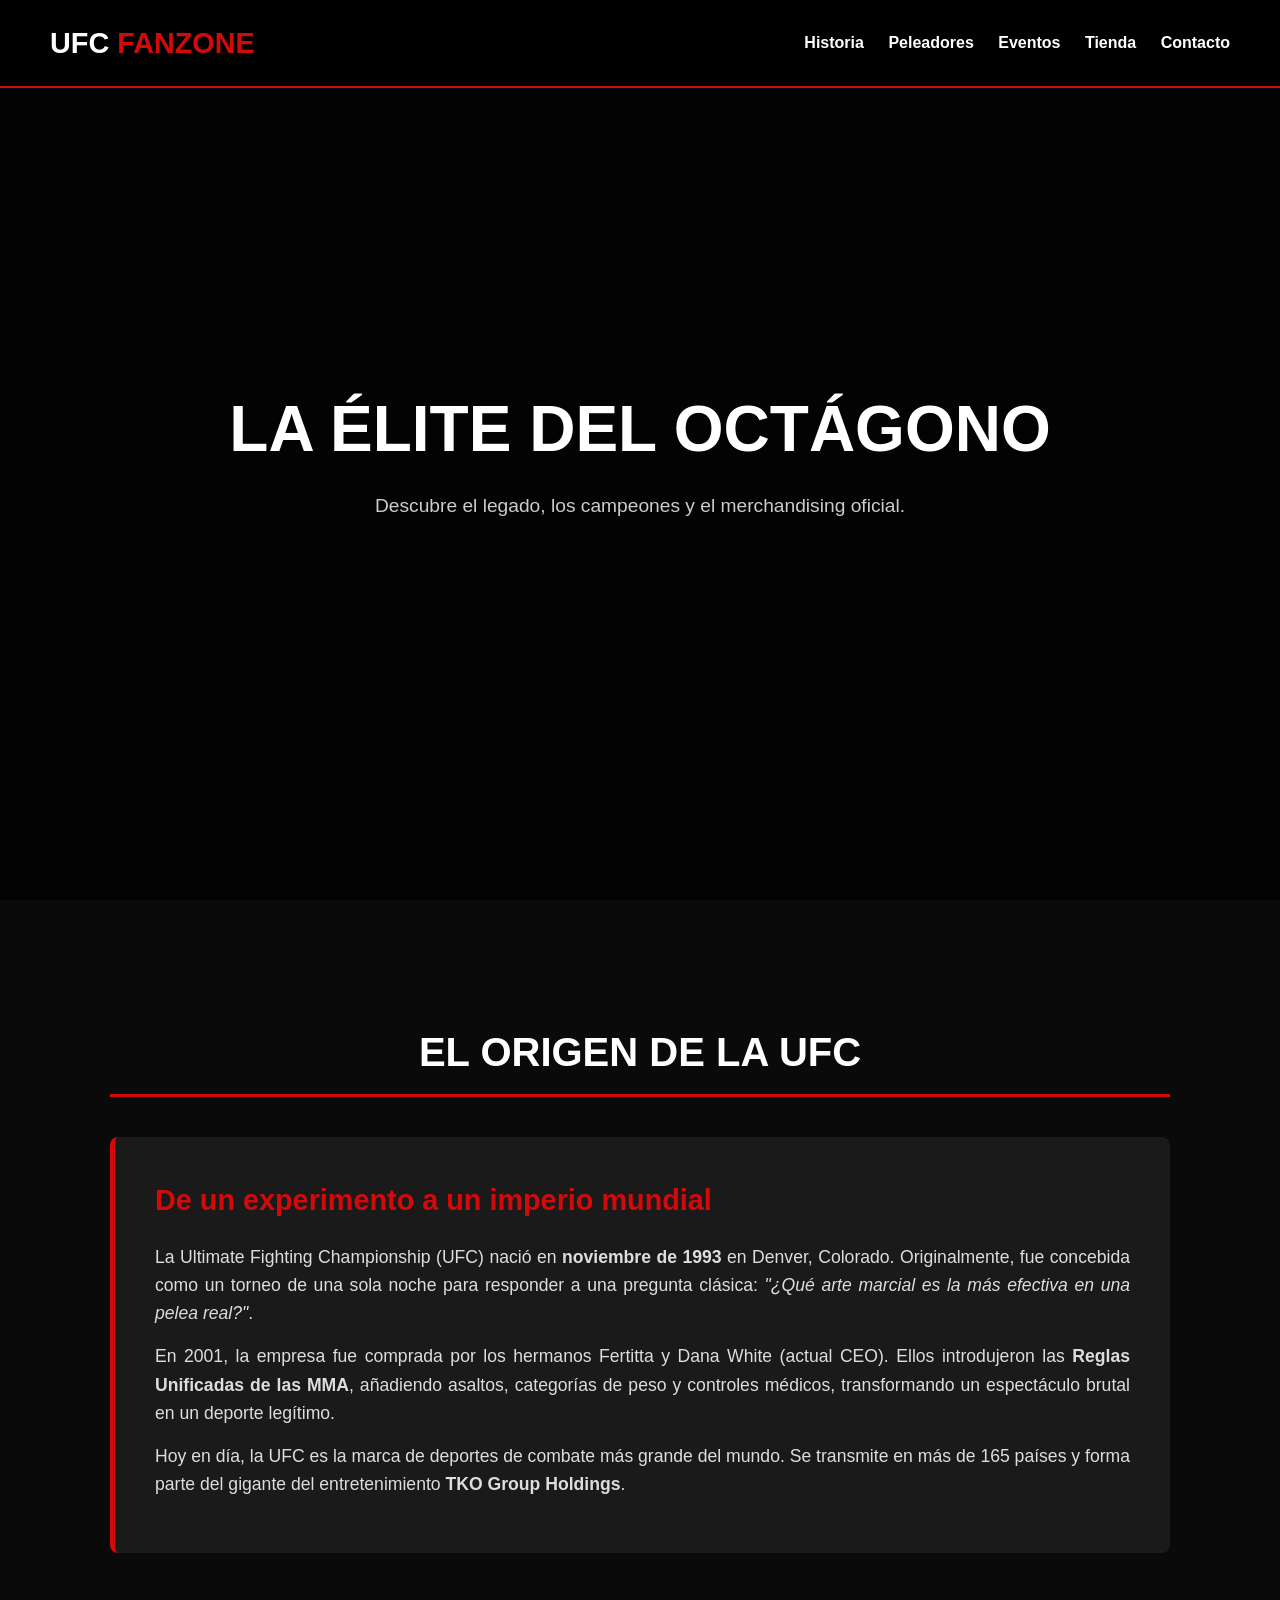
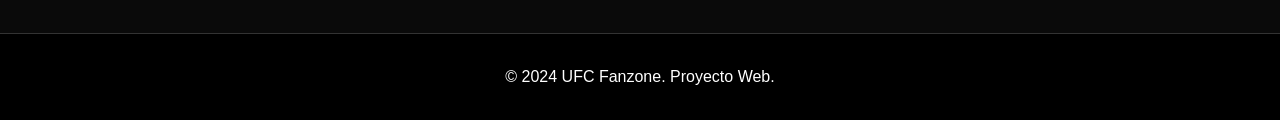
<file: index.html>
<!DOCTYPE html>
<html lang="es">
<head>
    <meta charset="UTF-8">
    <title>UFC | Fanzone Oficial</title>
    <link rel="stylesheet" href="CSS UFC.css">
</head>
<body>

    <nav class="menu-superior">
        <div class="logo">UFC <span class="texto-rojo">FANZONE</span></div>
        <div class="enlaces">
            <a href="index.html">Historia</a>
            <a href="pagina 2.html">Peleadores</a>
            <a href="pagina 3.html">Eventos</a>
            <a href="pagina 4.html">Tienda</a>
            <a href="pagina 5.html">Contacto</a>
        </div>
    </nav>

    <header class="portada">
        <div class="contenido-portada">
            <h1>LA ÉLITE DEL OCTÁGONO</h1>
            <p>Descubre el legado, los campeones y el merchandising oficial.</p>
        </div>
    </header>

    <main class="contenedor">
        <h2 class="titulo-seccion">El Origen de la UFC</h2>
        <div class="caja-historia">
            <div class="texto-historia">
                <h3 class="texto-rojo">De un experimento a un imperio mundial</h3>
                <p>La Ultimate Fighting Championship (UFC) nació en <strong>noviembre de 1993</strong> en Denver, Colorado. Originalmente, fue concebida como un torneo de una sola noche para responder a una pregunta clásica: <em>"¿Qué arte marcial es la más efectiva en una pelea real?"</em>.</p>
                <p>En 2001, la empresa fue comprada por los hermanos Fertitta y Dana White (actual CEO). Ellos introdujeron las <strong>Reglas Unificadas de las MMA</strong>, añadiendo asaltos, categorías de peso y controles médicos, transformando un espectáculo brutal en un deporte legítimo.</p>
                <p>Hoy en día, la UFC es la marca de deportes de combate más grande del mundo. Se transmite en más de 165 países y forma parte del gigante del entretenimiento <strong>TKO Group Holdings</strong>.</p>
            </div>
        </div>
    </main>

    <footer>
        <p>&copy; 2024 UFC Fanzone. Proyecto Web.</p>
    </footer>

</body>
</html>
</file>
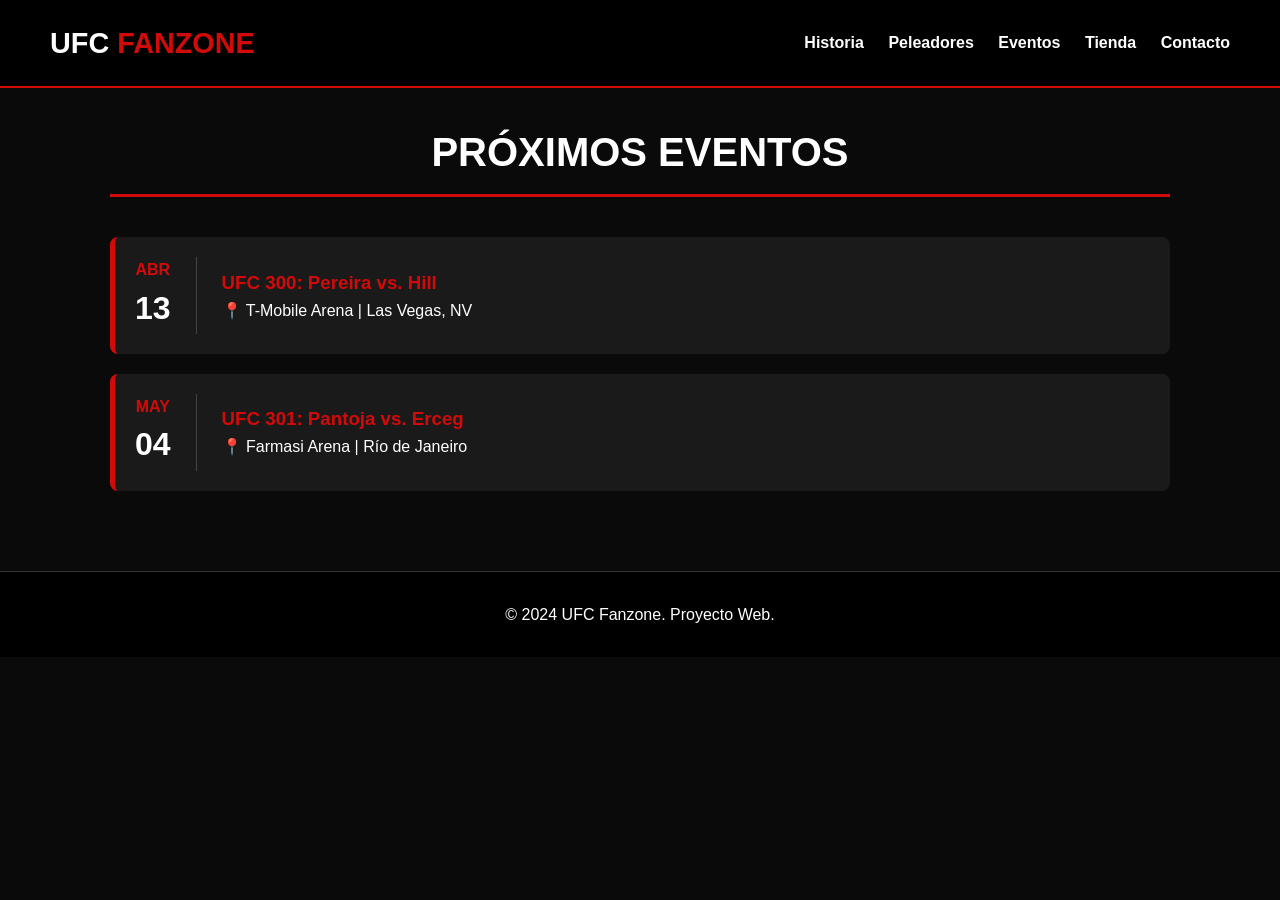
<file: pagina 3.html>
<!DOCTYPE html>
<html lang="es">
<head>
    <meta charset="UTF-8">
    <title>Eventos | UFC Fanzone</title>
    <link rel="stylesheet" href="CSS UFC.css">
</head>
<body>

    <nav class="menu-superior">
        <div class="logo">UFC <span class="texto-rojo">FANZONE</span></div>
        <div class="enlaces">
            <a href="index.html">Historia</a>
            <a href="pagina 2.html">Peleadores</a>
            <a href="pagina 3.html">Eventos</a>
            <a href="pagina 4.html">Tienda</a>
            <a href="pagina 5.html">Contacto</a>
        </div>
    </nav>

    <main class="contenedor">
        <h2 class="titulo-seccion">Próximos Eventos</h2>
        
        <div class="lista-eventos">
            <article class="evento">
                <div class="fecha-evento">
                    <span class="mes">ABR</span>
                    <span class="dia">13</span>
                </div>
                <div class="detalles-evento">
                    <h3 class="texto-rojo">UFC 300: Pereira vs. Hill</h3>
                    <p>📍 T-Mobile Arena | Las Vegas, NV</p>
                </div>
            </article>

            <article class="evento">
                <div class="fecha-evento">
                    <span class="mes">MAY</span>
                    <span class="dia">04</span>
                </div>
                <div class="detalles-evento">
                    <h3 class="texto-rojo">UFC 301: Pantoja vs. Erceg</h3>
                    <p>📍 Farmasi Arena | Río de Janeiro</p>
                </div>
            </article>
        </div>
    </main>

    <footer>
        <p>&copy; 2024 UFC Fanzone. Proyecto Web.</p>
    </footer>

</body>
</html>
</file>
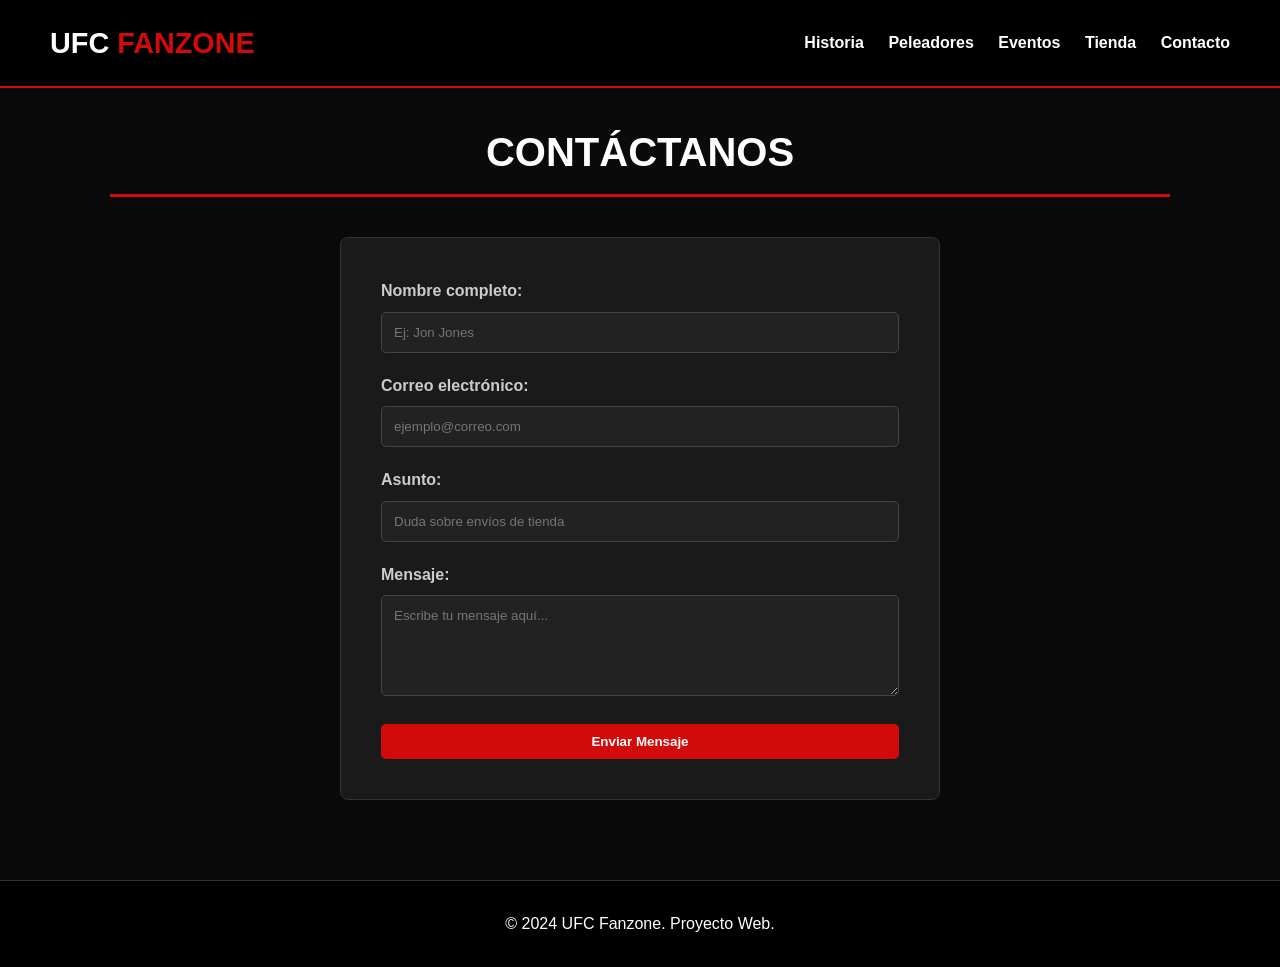
<file: pagina 5.html>
<!DOCTYPE html>
<html lang="es">
<head>
    <meta charset="UTF-8">
    <title>Contacto | UFC Fanzone</title>
    <link rel="stylesheet" href="CSS UFC.css">
</head>
<body>

    <nav class="menu-superior">
        <div class="logo">UFC <span class="texto-rojo">FANZONE</span></div>
        <div class="enlaces">
            <a href="index.html">Historia</a>
            <a href="pagina 2.html">Peleadores</a>
            <a href="pagina 3.html">Eventos</a>
            <a href="pagina 4.html">Tienda</a>
            <a href="pagina 5.html">Contacto</a>
        </div>
    </nav>

    <main class="contenedor">
        <h2 class="titulo-seccion">Contáctanos</h2>
        
        <div class="formulario-contacto">
            <form action="#" method="POST">
                
                <div class="grupo-form">
                    <label for="nombre">Nombre completo:</label>
                    <input type="text" id="nombre" name="nombre" placeholder="Ej: Jon Jones" required>
                </div>

                <div class="grupo-form">
                    <label for="email">Correo electrónico:</label>
                    <input type="email" id="email" name="email" placeholder="ejemplo@correo.com" required>
                </div>

                <div class="grupo-form">
                    <label for="asunto">Asunto:</label>
                    <input type="text" id="asunto" name="asunto" placeholder="Duda sobre envíos de tienda">
                </div>

                <div class="grupo-form">
                    <label for="mensaje">Mensaje:</label>
                    <textarea id="mensaje" name="mensaje" rows="5" placeholder="Escribe tu mensaje aquí..." required></textarea>
                </div>

                <button type="submit" class="btn-rojo" style="width: 100%;">Enviar Mensaje</button>

            </form>
        </div>
    </main>

    <footer>
        <p>&copy; 2024 UFC Fanzone. Proyecto Web.</p>
    </footer>

</body>
</html>
</file>
<file: CSS UFC.css>
/* --- 1. VARIABLES GLOBALES --- */
:root {
    --rojo-ufc: #d20a0a;
    --fondo-oscuro: #0a0a0a;
    --caja-gris: #1a1a1a;
}

/* --- 2. AJUSTES BÁSICOS --- */
* {
    margin: 0;
    padding: 0;
    box-sizing: border-box;
}

body {
    font-family: Arial, Helvetica, sans-serif;
    background-color: var(--fondo-oscuro);
    color: white;
    line-height: 1.6;
}

.texto-rojo { color: var(--rojo-ufc); }

/* Le damos un padding-top de 120px para que el menú fijo no tape el título de cada página */
.contenedor {
    max-width: 1100px;
    margin: 0 auto;
    padding: 120px 20px 80px 20px; 
}

.fondo-gris { background-color: #111111; }

.titulo-seccion {
    text-align: center;
    font-size: 2.5rem;
    margin-bottom: 40px;
    border-bottom: 3px solid var(--rojo-ufc);
    padding-bottom: 10px;
    text-transform: uppercase;
}

/* --- 3. MENÚ DE NAVEGACIÓN --- */
.menu-superior {
    background-color: #000;
    display: flex;
    justify-content: space-between;
    align-items: center;
    padding: 20px 50px;
    border-bottom: 2px solid var(--rojo-ufc);
    position: fixed; /* Pegado arriba en todas las páginas */
    width: 100%;
    top: 0;
    z-index: 1000;
}

.logo { font-size: 1.8rem; font-weight: bold; }

.enlaces a {
    color: white;
    text-decoration: none;
    margin-left: 20px;
    font-weight: bold;
    transition: 0.3s;
}

.enlaces a:hover { color: var(--rojo-ufc); }

/* --- 4. PORTADA (Solo para el Inicio) --- */
.portada {
    height: 100vh; /* Ocupa toda la pantalla al entrar */
    display: flex;
    justify-content: center;
    align-items: center;
    text-align: center;
    background: linear-gradient(rgba(0,0,0,0.7), rgba(0,0,0,0.7)), url('https://i.pinimg.com/1200x/2f/fe/45/2ffe4584f76e836b80b1b407dd3d3849.jpg');
    background-size: cover;
    background-position: center;
}

.portada h1 { font-size: 4rem; margin-bottom: 10px; }
.portada p { font-size: 1.2rem; color: #ccc; }

/* --- 5. HISTORIA --- */
.caja-historia {
    background-color: var(--caja-gris);
    padding: 40px;
    border-radius: 8px;
    border-left: 5px solid var(--rojo-ufc);
}

.texto-historia h3 { font-size: 1.8rem; margin-bottom: 20px; }
.texto-historia p { font-size: 1.1rem; color: #ddd; margin-bottom: 15px; text-align: justify; }

/* --- 6. TARJETAS (Peleadores y Tienda) --- */
.cuadricula-tarjetas {
    display: grid;
    grid-template-columns: repeat(auto-fit, minmax(280px, 1fr));
    gap: 30px;
}

.tarjeta {
    background-color: var(--caja-gris);
    border: 1px solid #333;
    border-radius: 8px;
    overflow: hidden;
    transition: 0.3s;
}

.tarjeta:hover {
    transform: translateY(-10px);
    border-color: var(--rojo-ufc);
}

.tarjeta img { width: 100%; height: 300px; object-fit: cover; }
.info-tarjeta { padding: 20px; text-align: center; }

.precio { font-size: 1.5rem; font-weight: bold; color: #fff; margin: 10px 0 20px 0; }

/* --- 7. BOTONES --- */
.btn-rojo {
    display: inline-block;
    background-color: var(--rojo-ufc);
    color: white;
    text-decoration: none;
    padding: 10px 20px;
    border-radius: 5px;
    font-weight: bold;
    border: none;
    cursor: pointer;
    transition: 0.3s;
}

.btn-rojo:hover { background-color: #a00000; }

/* --- 8. EVENTOS --- */
.lista-eventos { display: flex; flex-direction: column; gap: 20px; }
.evento {
    background-color: var(--caja-gris);
    display: flex;
    align-items: center;
    padding: 20px;
    border-radius: 8px;
    border-left: 5px solid var(--rojo-ufc);
    transition: 0.3s;
}
.evento:hover { background-color: #222; }
.fecha-evento {
    display: flex; flex-direction: column; text-align: center;
    padding-right: 25px; margin-right: 25px; border-right: 1px solid #444;
}
.fecha-evento .mes { color: var(--rojo-ufc); font-weight: bold; }
.fecha-evento .dia { font-size: 2rem; font-weight: bold; }

/* --- 9. FORMULARIO DE CONTACTO (NUEVO) --- */
.formulario-contacto {
    background-color: var(--caja-gris);
    padding: 40px;
    border-radius: 8px;
    max-width: 600px;
    margin: 0 auto; /* Lo centra en la pantalla */
    border: 1px solid #333;
}

.grupo-form {
    margin-bottom: 20px;
}

.grupo-form label {
    display: block;
    margin-bottom: 8px;
    font-weight: bold;
    color: #ccc;
}

.grupo-form input, .grupo-form textarea {
    width: 100%;
    padding: 12px;
    background-color: #222;
    border: 1px solid #444;
    color: white;
    border-radius: 5px;
    font-family: Arial, sans-serif;
}

.grupo-form input:focus, .grupo-form textarea:focus {
    outline: none;
    border-color: var(--rojo-ufc); /* Se pone rojo al escribir */
}

/* --- 10. PIE DE PÁGINA --- */
footer {
    background-color: #000;
    text-align: center;
    padding: 30px;
    border-top: 1px solid #333;
}

/* --- 11. MÓVILES --- */
@media (max-width: 768px) {
    .menu-superior { flex-direction: column; gap: 15px; position: static; }
    .contenedor { padding-top: 40px; }
    .evento { flex-direction: column; text-align: center; }
    .fecha-evento {
        border-right: none; border-bottom: 1px solid #444;
        margin-right: 0; margin-bottom: 15px; padding-right: 0; padding-bottom: 15px;
    }
}
</file>
